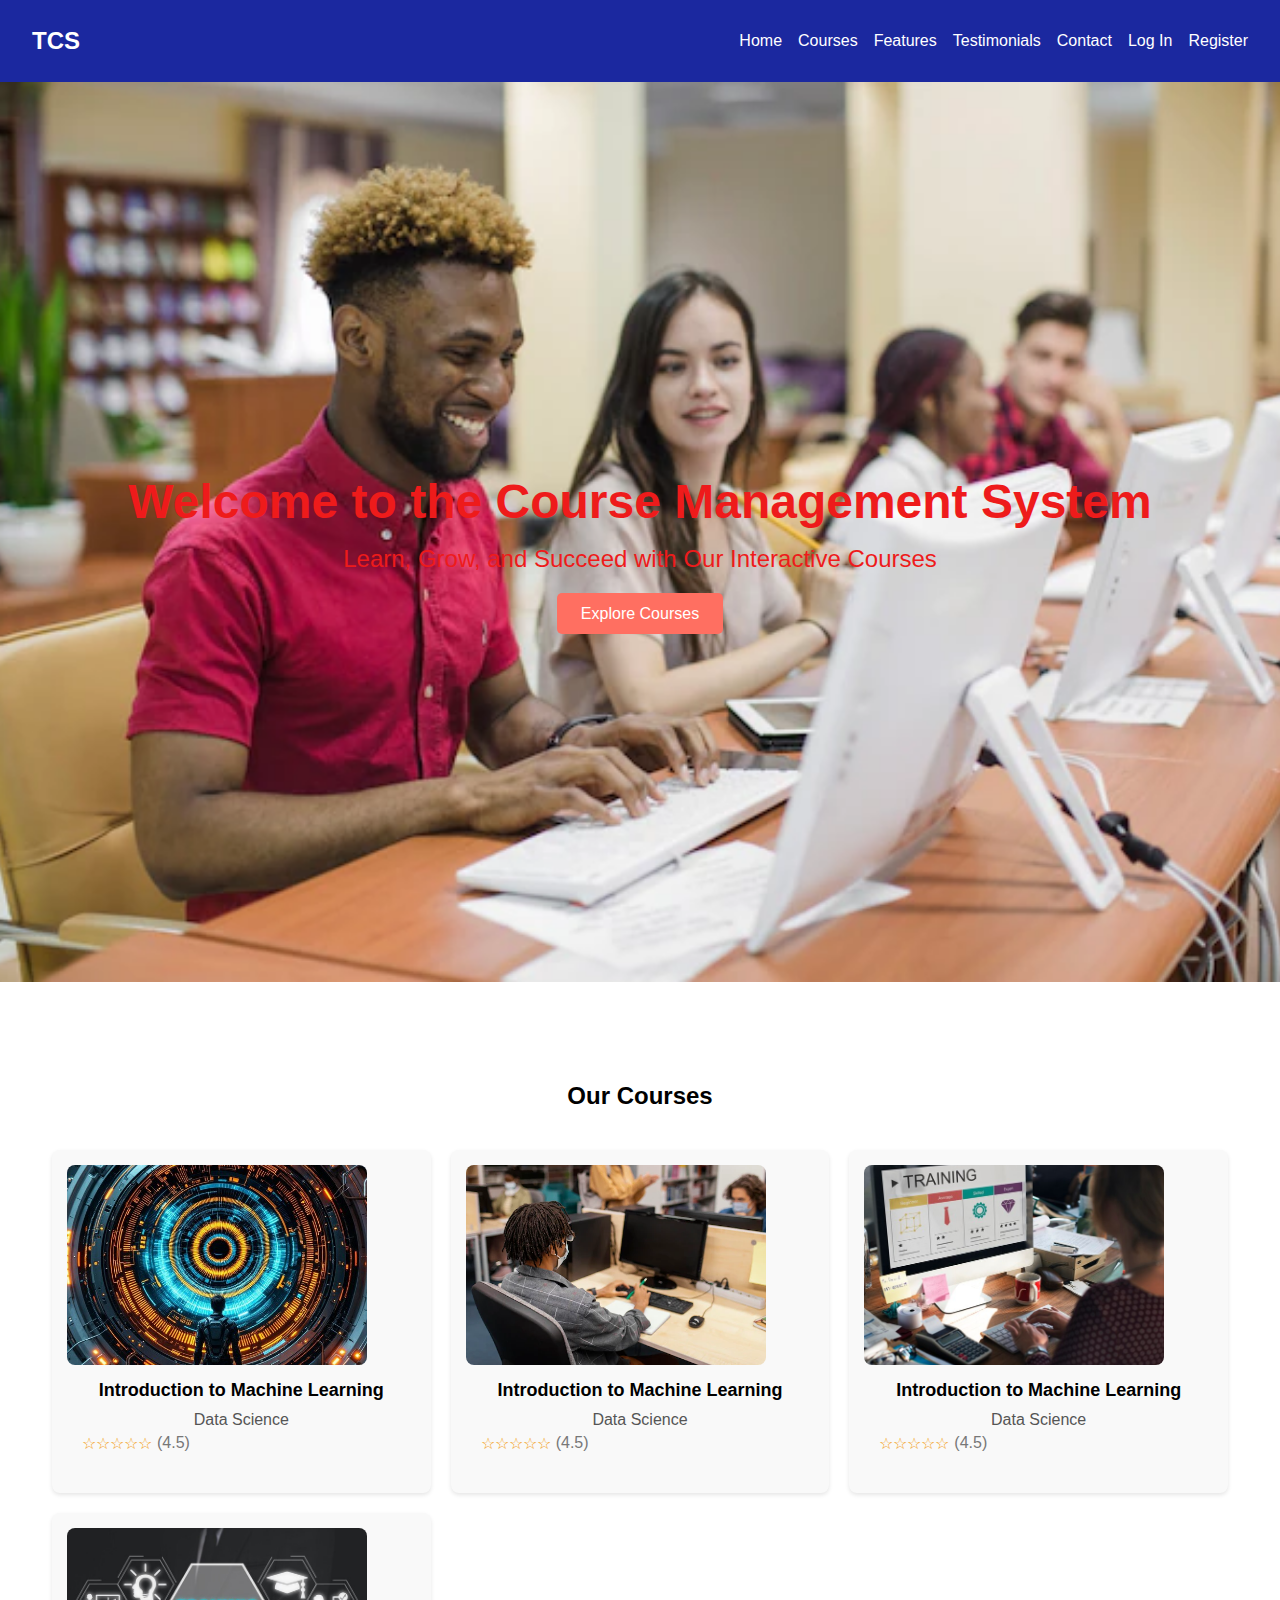
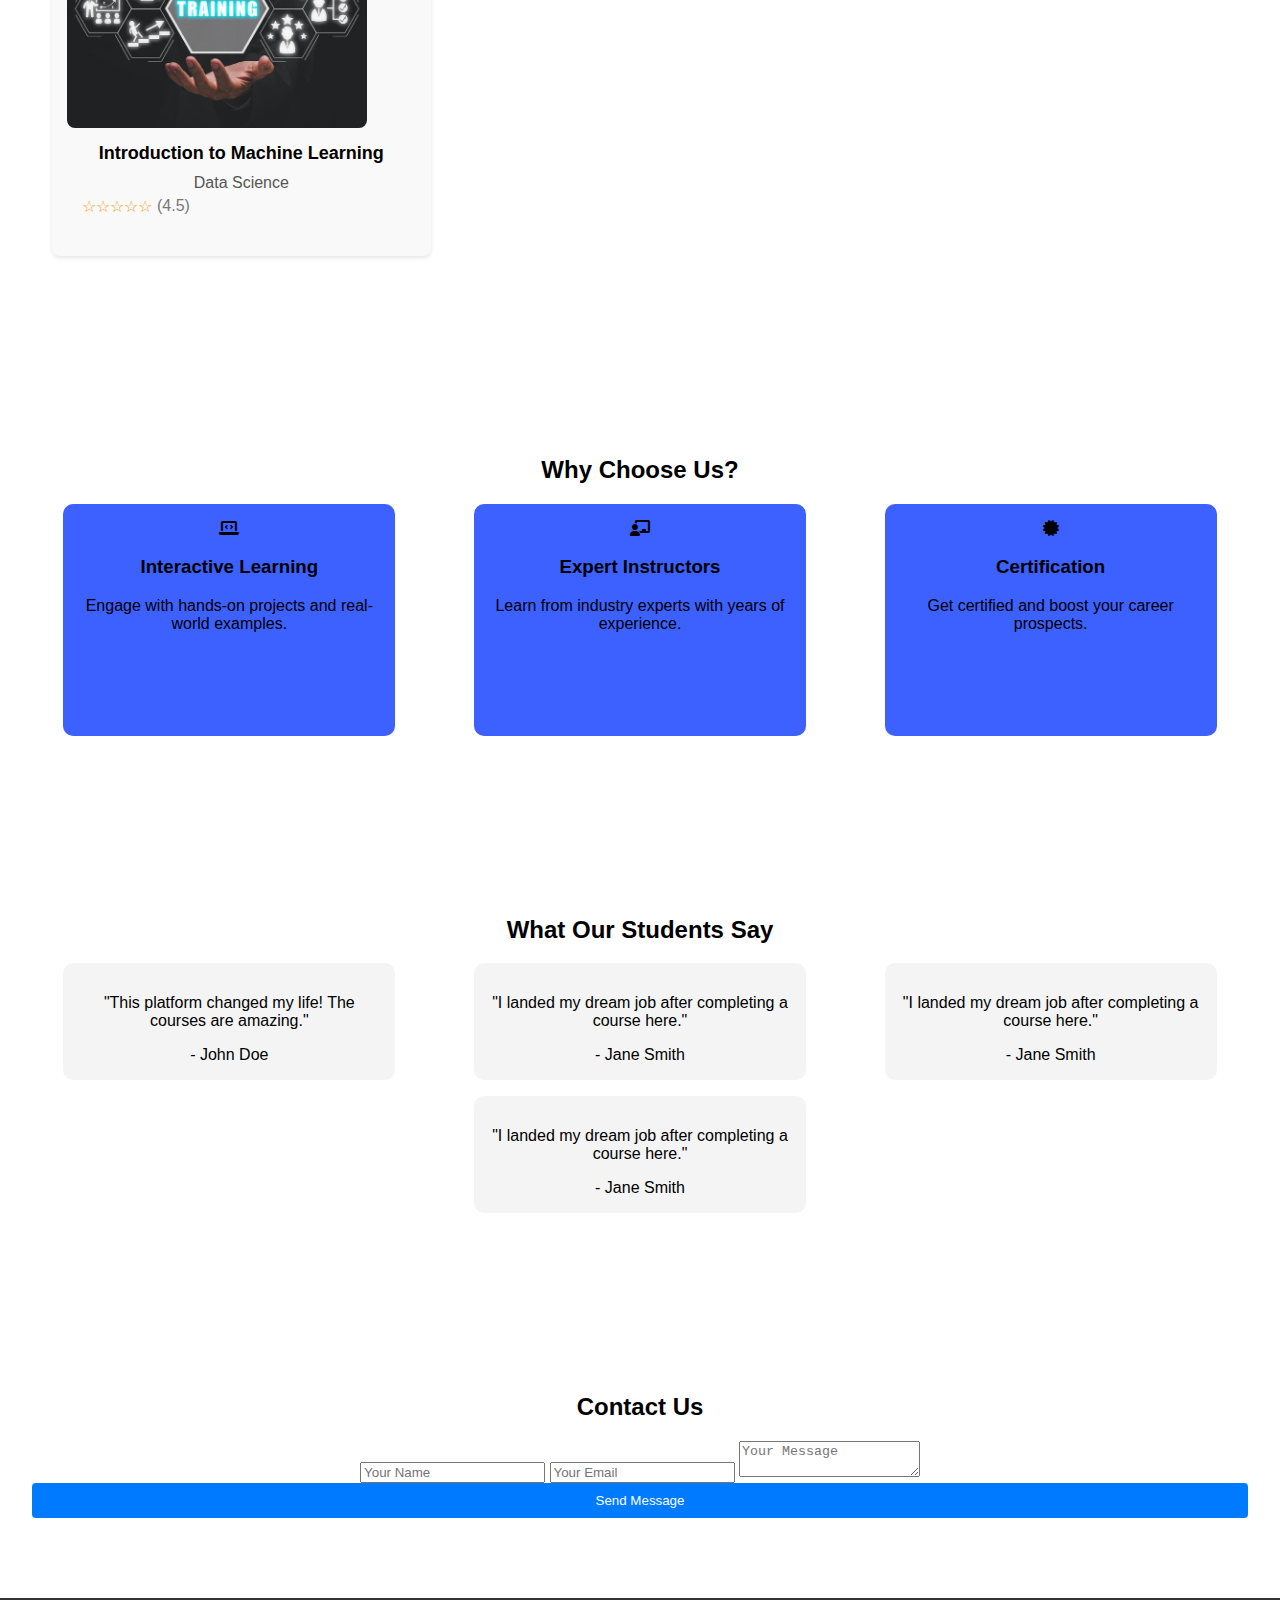
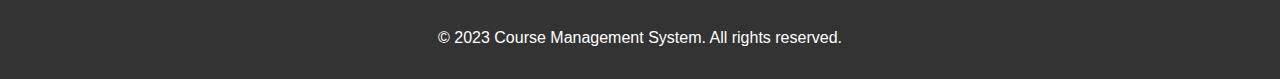
<file: frontend/index.html>
<!DOCTYPE html>
<html lang="en">
<head>
    <meta charset="UTF-8">
    <meta name="viewport" content="width=device-width, initial-scale=1.0">
    <title>Course Management System</title>
    <link rel="stylesheet" href="https://cdnjs.cloudflare.com/ajax/libs/font-awesome/6.0.0/css/all.min.css">
    <link rel="stylesheet" href="css/style.css">
</head>
<body>

    <!-- Navigation Bar -->
    <nav>
        <div class="logo">TCS</div>
        <ul class="nav-links">
            <li><a href="#home">Home</a></li>
            <li><a href="#courses">Courses</a></li>
            <li><a href="#features">Features</a></li>
            <li><a href="#testimonials">Testimonials</a></li>
            <li><a href="#contact">Contact</a></li>
            <li><a href="login.html">Log In</a></li>
            <li><a href="register.html">Register</a></li>
        </ul>
    </nav>

    <!-- Hero Section -->
    <section id="home" class="hero">
        <div class="hero-content">
            <h1>Welcome to the Course Management System</h1>
            <p>Learn, Grow, and Succeed with Our Interactive Courses</p>
            <a href="#courses" class="btn">Explore Courses</a>
        </div>
    </section>
    
    <!-- Courses Section -->
    <section id="courses course-list" class="courses ">
        <h2>Our Courses</h2>
        <!--    
        <div class="course-list" id="course-list">
            Dynamic content will be loaded here 
        </div>
        -->
        <div class="course-grid">
            <div class="course-card">
                <div class="course-image">
                    <img src="./images/3.jpg" alt="course-image">
                </div>
                <div class="course-details">
                    <h3 class="course-title">Introduction to Machine Learning</h3>
                    <p class="course-category">Data Science</p>
                    <div class="course-rating">
                        <span>☆☆☆☆☆</span>
                        <span>(4.5)</span>
                    </div>
                </div>
            </div>
            <div class="course-card">
                <div class="course-image">
                    <img src="./images/4.webp" alt="course-image">
                </div>
                <div class="course-details">
                    <h3 class="course-title">Introduction to Machine Learning</h3>
                    <p class="course-category">Data Science</p>
                    <div class="course-rating">
                        <span>☆☆☆☆☆</span>
                        <span>(4.5)</span>
                    </div>
                </div>
            </div>
            <div class="course-card">
                <div class="course-image">
                    <img src="./images/5.jpg" alt="course-image">
                </div>
                <div class="course-details">
                    <h3 class="course-title">Introduction to Machine Learning</h3>
                    <p class="course-category">Data Science</p>
                    <div class="course-rating">
                        <span>☆☆☆☆☆</span>
                        <span>(4.5)</span>
                    </div>
                </div>
            </div>
            
            <div class="course-card">
                <div class="course-image">
                    <img src="./images/16.jpg" alt="course-image">
                </div>
                <div class="course-details">
                    <h3 class="course-title">Introduction to Machine Learning</h3>
                    <p class="course-category">Data Science</p>
                    <div class="course-rating">
                        <span>☆☆☆☆☆</span>
                        <span>(4.5)</span>
                    </div>
                </div>
            </div>
        </div>
    </section>

    <!-- Features Section -->
    <section id="features" class="features">
        <h2>Why Choose Us?</h2>
        <div class="feature-cards">
            <div class="card">
                <i class="fas fa-laptop-code"></i>
                <h3>Interactive Learning</h3>
                <p>Engage with hands-on projects and real-world examples.</p>
            </div>
            <div class="card">
                <i class="fas fa-chalkboard-teacher"></i>
                <h3>Expert Instructors</h3>
                <p>Learn from industry experts with years of experience.</p>
            </div>
            <div class="card">
                <i class="fas fa-certificate"></i>
                <h3>Certification</h3>
                <p>Get certified and boost your career prospects.</p>
            </div>
        </div>
    </section>

    <!-- Testimonials Section -->
    <section id="testimonials" class="testimonials">
        <h2>What Our Students Say</h2>
        <div class="testimonial-slider">
            <div class="testimonial">
                <p>"This platform changed my life! The courses are amazing."</p>
                <span>- John Doe</span>
            </div>
            <div class="testimonial">
                <p>"I landed my dream job after completing a course here."</p>
                <span>- Jane Smith</span>
            </div>
            <div class="testimonial">
                <p>"I landed my dream job after completing a course here."</p>
                <span>- Jane Smith</span>
            </div>
            
            <div class="testimonial">
                <p>"I landed my dream job after completing a course here."</p>
                <span>- Jane Smith</span>
            </div>
        </div>
    </section>

    <!-- Contact Section -->
    <section id="contact" class="contact">
        <h2>Contact Us</h2>
        <form id="contact-form">
            <input type="text" placeholder="Your Name" required>
            <input type="email" placeholder="Your Email" required>
            <textarea placeholder="Your Message" required></textarea>
            <button type="submit">Send Message</button>
        </form>
    </section>

    <!-- Footer -->
    <footer>
        <p>&copy; 2023 Course Management System. All rights reserved.</p>
    </footer>

    <script src="js/main.js"></script>
</body>
</html>

<!--"""
<!DOCTYPE html>
<html lang="en">
<head>
    <meta charset="UTF-8">
    <meta name="viewport" content="width=device-width, initial-scale=1.0">
    <title>CMS -Home</title>
    <link rel="stylesheet" href="css/style.css">
</head>
<body>
    <header>
        <h1>Course Management System</h1>
        <nav>
            <a href="login.html">Login</a>
            <a href="register.html">Register</a>
            <a href="courses.html">Courses</a>
        </nav>
    </header>

    <main>
        <p>Start learning today with our wide range of courses!</p>
    </main>
    

    <script src="js/main.js"></script>
</body>
</html>

"""-->
</file>
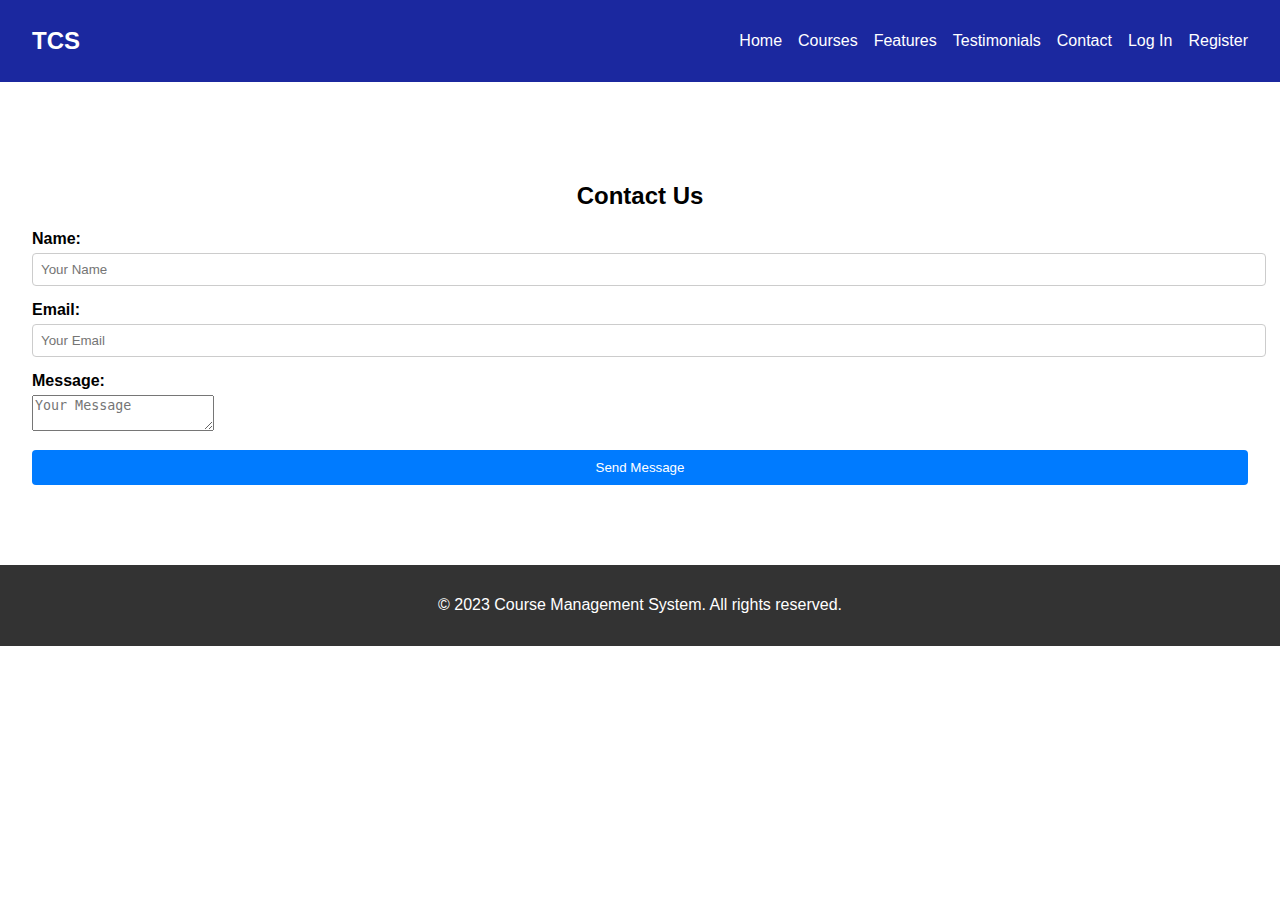
<file: frontend/contact.html>
<!DOCTYPE html>
<html lang="en">
<head>
    <meta charset="UTF-8">
    <meta http-equiv="X-UA-Compatible" content="IE=edge">
    <meta name="viewport" content="width=device-width, initial-scale=1.0">
    <title>contact Us</title>
    <link rel="stylesheet" href="https://cdnjs.cloudflare.com/ajax/libs/font-awesome/6.0.0/css/all.min.css">
    <link rel="stylesheet" href="css/style.css">
</head>
<body>

    <!-- Navigation Bar -->
    <nav>
        <div class="logo">TCS</div>
        <ul class="nav-links">
            <li><a href="index.html">Home</a></li>
            <li><a href="#courses">Courses</a></li>
            <li><a href="#features">Features</a></li>
            <li><a href="#testimonials">Testimonials</a></li>
            <li><a href="#contact">Contact</a></li>
            <li><a href="login.html">Log In</a></li>
            <li><a href="register.html">Register</a></li>
        </ul>
    </nav>

    <!-- Contact Section -->
    <section id="contact" class="contact">
        <h2>Contact Us</h2>
        <form >
            
            
            
            
        </form>
        <form action="../backend/php/auth/login.php" id="loginForm" method="post" id="contact-form">
            <div class="form-group">
                <label for="name">Name:</label>
                <input type="text" placeholder="Your Name" id="name" name="name" required>
            </div>

            <div class="form-group">
                <label for="email">Email:</label>
                <input type="email" placeholder="Your Email" id="email" name="email" required>
            </div>
            <div class="form-group">
                <label for="message">Message:</label>
                <textarea placeholder="Your Message" required></textarea>
            </div>
            <button type="submit">Send Message</button>
        </form>
    </section>

    <!-- Footer -->
    <footer>
        <p>&copy; 2023 Course Management System. All rights reserved.</p>
    </footer>

    <script src="js/main.js"></script>
</body>
</html>
</file>
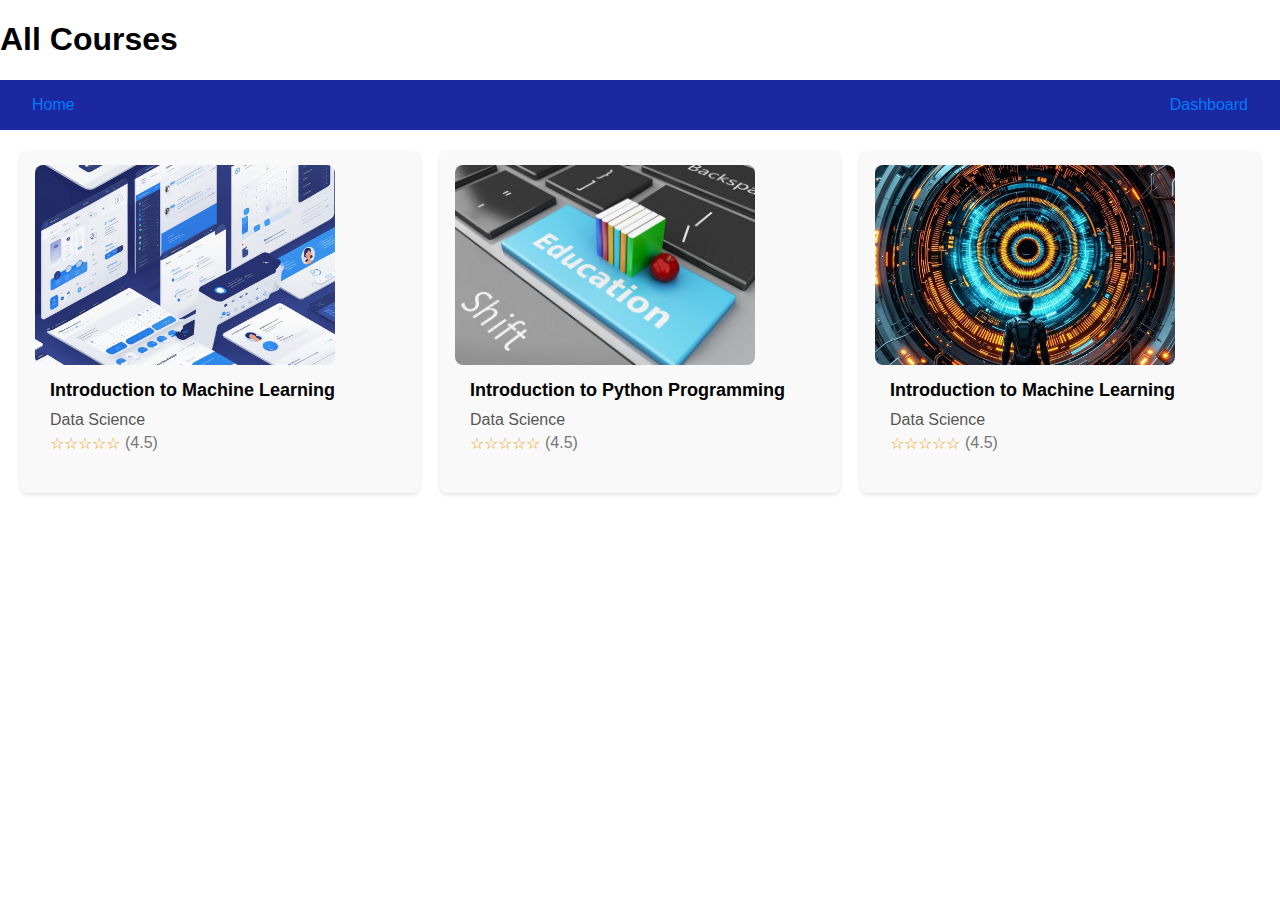
<file: frontend/courses.html>
<!DOCTYPE html>
<html lang="en">
<head>
    <meta charset="UTF-8">
    <meta name="viewport" content="width=device-width, initial-scale=1.0">
    <title>CMS -Home</title>
    <link rel="stylesheet" href="css/style.css">
</head>
<body>
    <header>
        <h1>All Courses</h1>
        <nav>
            <a href="index.html">Home</a>
            <a href="dashboard.html">Dashboard</a>
        </nav>
    </header>

    <main>
        <div class="course-grid">
            <div class="course-card">
                <div class="course-image">
                    <img src="./images/1.jpg" alt="course-image">
                </div>
                <div class="course-details">
                    <h3 class="course-title">Introduction to Machine Learning</h3>
                    <p class="course-category">Data Science</p>
                    <div class="course-rating">
                        <span>☆☆☆☆☆</span>
                        <span>(4.5)</span>
                    </div>
                </div>
            </div>
            <div class="course-card">
                <div class="course-image">
                    <img src="./images/2.jpg" alt="course-image">
                </div>
                <div class="course-details">
                    <h3 class="course-title">Introduction to Python Programming</h3>
                    <p class="course-category">Data Science</p>
                    <div class="course-rating">
                        <span>☆☆☆☆☆</span>
                        <span>(4.5)</span>
                    </div>
                </div>
            </div>
            <div class="course-card">
                <div class="course-image">
                    <img src="./images/3.jpg" alt="course-image">
                </div>
                <div class="course-details">
                    <h3 class="course-title">Introduction to Machine Learning</h3>
                    <p class="course-category">Data Science</p>
                    <div class="course-rating">
                        <span>☆☆☆☆☆</span>
                        <span>(4.5)</span>
                    </div>
                </div>
            </div>        
        </div>
    </main>

    <script src="js/main.js"></script>
</body>
</html>
</file>
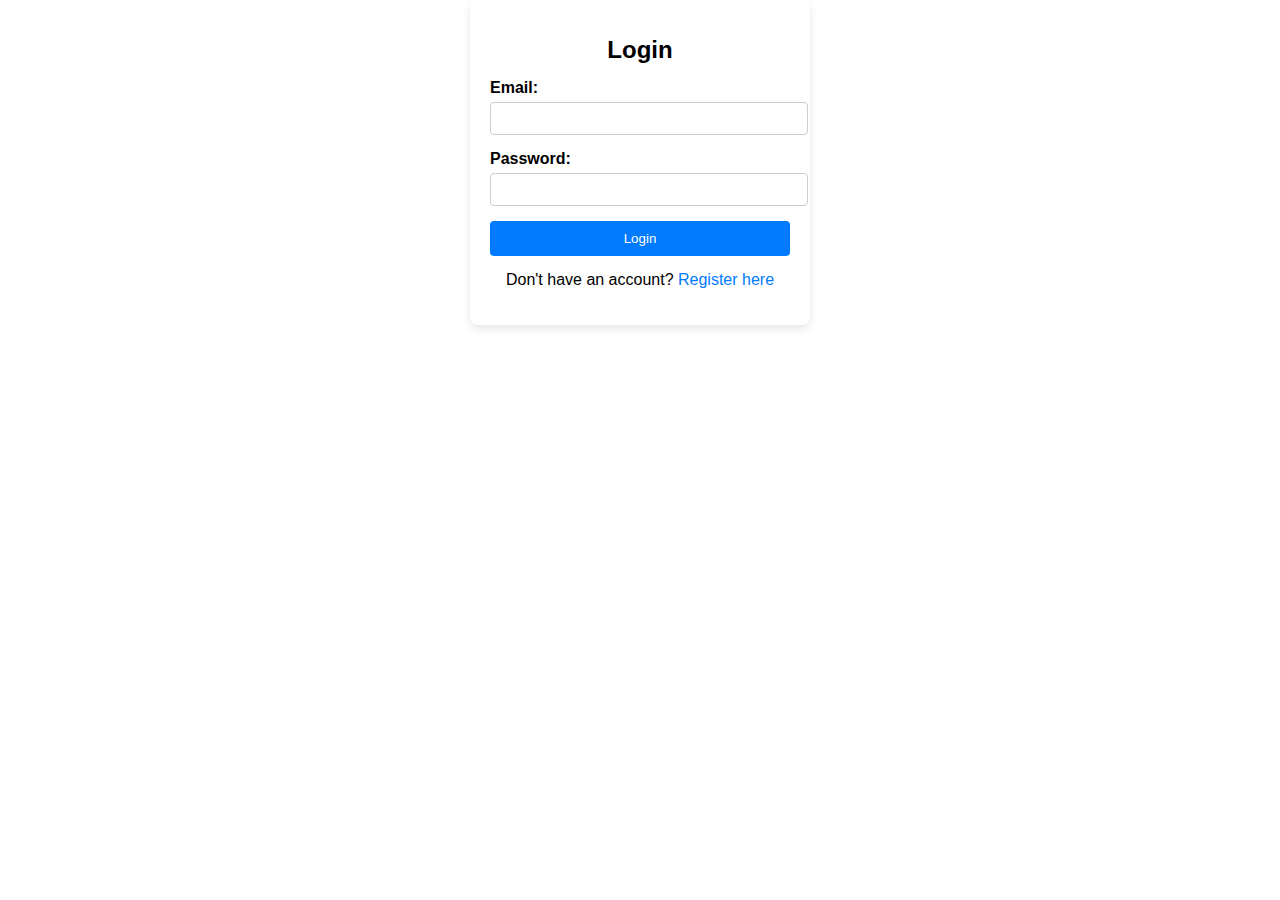
<file: frontend/login.html>
<!DOCTYPE html>
<html lang="en">
<head>
    <meta charset="UTF-8">
    <meta name="viewport" content="width=device-width, initial-scale=1.0">
    <title>Login CMS</title>
    <link rel="stylesheet" href="./css/style.css">
</head>
<body>
    <div class="main">
        <div class="auth-container">
            <h1>Login</h1>
            <form action="../backend/php/auth/login.php" id="loginForm" ><!--method="post"-->
                <div class="form-group">
                    <label for="email">Email:</label>
                    <input type="email" id="email" name="email" required>
                </div>

                <div class="form-group">
                    <label for="password">Password:</label>
                    <input type="password" id="password" name="password" required>
                </div>
                <button type="submit">Login</button>
            </form>
            
            <p>Don't have an account? <a href="register.html">Register here</a> </p>
        </div>
    </div>
    <script src="js/auth.js"></script>
</body>
</html>
</file>
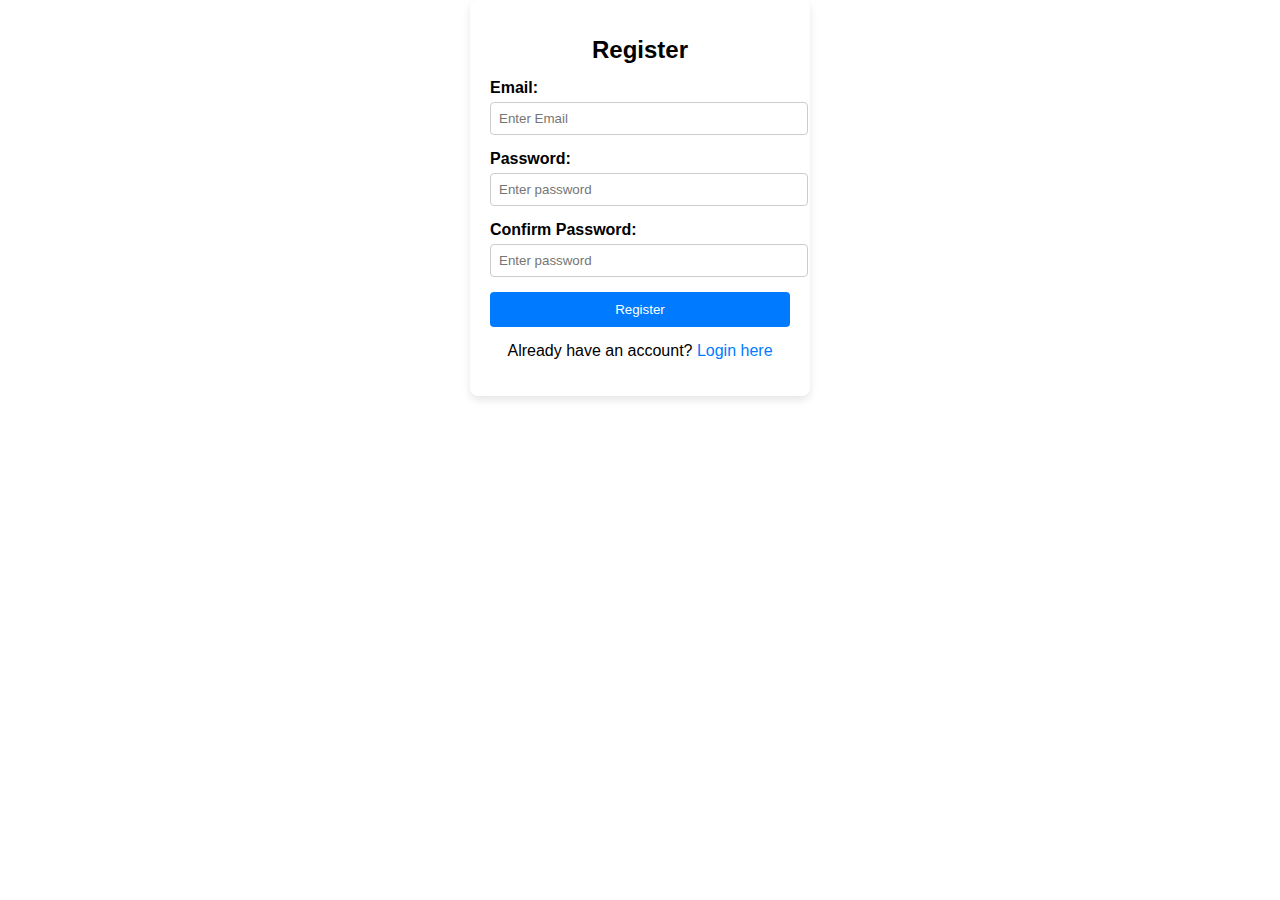
<file: frontend/register.html>
<!DOCTYPE html>
<html lang="en">
<head>
    <meta charset="UTF-8">
    <meta name="viewport" content="width=device-width, initial-scale=1.0">
    <title>Register - CMS</title>
    <link rel="stylesheet" href="./css/style.css">
</head>
<body>
    <div class="main">
        <div class="auth-container">
            <h1>Register</h1>
            <form id="registerForm" action="../backend/php/auth/register.php" method="post">
                <div class="form-group">
                    <label for="email">Email:</label>
                    <input type="email" id="email" name="email" placeholder="Enter Email" required>
                </div>
                <div class="form-group">
                    <label for="password">Password:</label>
                    <input type="password" id="password" name="password" placeholder="Enter password" required>
                </div>
                <div class="form-group">
                    <label for="confirm_password">Confirm Password:</label>
                    <input type="password" id="confirm_password" name="confirm_password" placeholder="Enter password" required>
                </div>
                <button type="submit">Register</button>
            </form>
            <p>Already have an account? <a href="login.html">Login here</a></p>
        </div>
    </div>
    <script src="js/auth.js"></script>
</body>
</html>
</file>
<file: frontend/css/style.css>
/* General Styles */
body {
    font-family: Arial, sans-serif;
    margin: 0;
    padding: 0;
    scroll-behavior: smooth;
    
}

nav {
    display: flex;
    justify-content: space-between;
    align-items: center;
    background: #1b289f;
    padding: 1rem 2rem;
    position: sticky;
    top: 0;
    z-index: 1000;
}

nav .logo {
    color: #fff;
    font-size: 1.5rem;
    font-weight: bold;
}

nav .nav-links {
    list-style: none;
    display: flex;
    gap: 1rem;
}

nav .nav-links a {
    color: #fff;
    text-decoration: none;
    font-size: 1rem;
}

.hero {
    height: 100vh;
    background: url('../images/19.webp') no-repeat center center/cover;
    display: flex;
    justify-content: center;
    align-items: center;
    color: #ee1b1b;
    text-align: center;
}

.hero-content h1 {
    font-size: 3rem;
    margin-bottom: 1rem;
}

.hero-content p {
    font-size: 1.5rem;
    margin-bottom: 2rem;
}

.btn {
    padding: 0.75rem 1.5rem;
    background: #ff6f61;
    color: #fff;
    text-decoration: none;
    border-radius: 5px;
    transition: background 0.3s;
}

.btn:hover {
    background: #3d61ff;
}

.courses, .features, .testimonials, .contact {
    padding: 5rem 2rem;
    text-align: center;
}

.course-list, .feature-cards, .testimonial-slider {
    display: flex;
    justify-content: space-around;
    flex-wrap: wrap;
    gap: 1rem;
}

.card, .testimonial {
    background: #f4f4f4;
    padding: 1rem;
    border-radius: 10px;
    width: 300px;
    transition: transform 0.3s;
}

.card:hover, .testimonial:hover {
    transform: translateY(-10px);
}

footer {
    background: #333;
    color: #fff;
    text-align: center;
    padding: 1rem;
}

/* Scroll Animations */
.hidden {
    opacity: 0;
    transform: translateY(50px);
    transition: all 1s;
}

.show {
    opacity: 1;
    transform: translateY(0);
}
.card {
    background: #3d61ff;
    height: 200px;
}

/* login*/
.main {
    display: flex;
    align-items: center;
    justify-content: center;
}

.auth-container {
    background-color: white;
    padding: 20px;
    border-radius: 8px;
    box-shadow: 0 4px 8px rgba(0, 0, 0, 0.1);
    width: 300px;
    text-align: center;
}
.auth-container h1 {
    margin-bottom: 15px;
    font-size: 24px;
}
.form-group {
    margin-bottom: 15px;
    text-align: left;
}
.form-group label {
    display: block;
    margin-bottom: 5px;
    font-weight: bold;
}
.form-group input {
    width: 100%;
    padding: 8px;
    border: 1px solid #ccc;
    border-radius: 4px;
}
button {
    width: 100%;
    padding: 10px;
    background-color: #007bff;
    color: white;
    border: none;
    border-radius: 4px;
    cursor: pointer;
}
button:hover {
    background-color: #0056b3;
}
p {
    margin-top: 15px;
}
a {
    color: #007bff;
    text-decoration: none;
}
a:hover {
    text-decoration: underline;
}

/*course card */
.course-grid {
    display: grid;
    grid-template-columns: repeat(auto-fit, minmax(300px, 1fr));
    gap: 20px;
    padding: 20px;
}
.course-card {
    background-color: white;
    border-radius: 8px;
    box-shadow: 0 4px 8px rgba(0, 0, 0, 0.1);
    overflow: hidden;
    transition: transform 0.2s;
}
.course-card:hover{
    transform: translateY(-5px);
}
.course-image {
    height: 200px;
    overflow: hidden;
}
.course-image img{
    width: 100%;
    height: 100%;
    object-fit: cover;
}
.course-details{
    padding: 15px;
}
.course-title{
    font-size: 18px;
    margin: 0 0 10px;
}
.course-category{
    font-size: 14px;
    color: #555;
    margin: 0 0 10px;
}
.course-rating{
    display: flex;
    align-items: center;
    font-size: 14px;
    color: #f39c12;
}
.course-rating span:first-child{
    margin-right: 5px;
}
.course-rating span:last-child{
    color: #777;
}

/*  profile */
/* Profile Container */
.profile-container {
    background-color: white;
    border-radius: 8px;
    box-shadow: 0 4px 8px rgba(0, 0, 0, 0.1);
    padding: 20px;
    max-width: 800px;
    margin: 0 auto;
}

/* User Info Section */
.user-info {
    display: flex;
    align-items: center;
    margin-bottom: 20px;
}

.user-avatar {
    width: 100px;
    height: 100px;
    border-radius: 50%;
    overflow: hidden;
    margin-right: 20px;
}

.user-avatar img {
    width: 100%;
    height: 100%;
    object-fit: cover;
}

.user-details h2 {
    margin: 0 0 10px;
    font-size: 24px;
}

.user-details p {
    margin: 5px 0;
    color: #555;
}

/* Enrolled Courses Section */
.enrolled-courses h3 {
    font-size: 20px;
    margin-bottom: 15px;
}

.course-list {
    display: grid;
    grid-template-columns: repeat(auto-fit, minmax(250px, 1fr));
    gap: 15px;
}

.course-card {
    background-color: #f9f9f9;
    border-radius: 8px;
    padding: 15px;
    box-shadow: 0 2px 4px rgba(0, 0, 0, 0.1);
}

.course-card h4 {
    margin: 0 0 10px;
    font-size: 18px;
}

.course-card p {
    margin: 5px 0;
    color: #555;
}


/* course details */

/* Course Detail Container */
.course-detail-container {
    background-color: white;
    border-radius: 8px;
    box-shadow: 0 4px 8px rgba(0, 0, 0, 0.1);
    padding: 20px;
    max-width: 800px;
    margin: 0 auto;
}

/* Course Header Section */
.course-header {
    display: flex;
    align-items: flex-start;
    margin-bottom: 20px;
}

.course-image {
    width: 300px;
    height: 200px;
    border-radius: 8px;
    overflow: hidden;
    margin-right: 20px;
}

.course-image img {
    width: 100%;
    height: 100%;
    object-fit: cover;
}

.course-info h2 {
    margin: 0 0 10px;
    font-size: 24px;
}

.course-category {
    font-size: 16px;
    color: #555;
    margin: 0 0 10px;
}

.course-rating {
    font-size: 16px;
    color: #f39c12;
    margin: 0 0 10px;
}

.course-instructor {
    font-size: 16px;
    color: #555;
    margin: 0 0 20px;
}

.course-instructor a {
    color: #007bff;
    text-decoration: none;
}

.course-instructor a:hover {
    text-decoration: underline;
}

#enrollButton {
    background-color: #007bff;
    color: white;
    border: none;
    padding: 10px 20px;
    border-radius: 4px;
    cursor: pointer;
    font-size: 16px;
}

#enrollButton:hover {
    background-color: #0056b3;
}

/* Course Description Section */
.course-description {
    margin-bottom: 20px;
}

.course-description h3 {
    font-size: 20px;
    margin-bottom: 10px;
}

.course-description p {
    font-size: 16px;
    color: #555;
    line-height: 1.6;
}

/* Course Lessons Section */
.course-lessons {
    margin-bottom: 20px;
}

.course-lessons h3 {
    font-size: 20px;
    margin-bottom: 10px;
}

.course-lessons ul {
    list-style-type: none;
    padding: 0;
}

.course-lessons li {
    font-size: 16px;
    color: #555;
    padding: 10px 0;
    border-bottom: 1px solid #ddd;
}

.course-lessons li:last-child {
    border-bottom: none;
}

/* Instructor Section */
.instructor-section {
    margin-bottom: 20px;
}

.instructor-section h3 {
    font-size: 20px;
    margin-bottom: 10px;
}

.instructor-info {
    display: flex;
    align-items: flex-start;
}

.instructor-avatar {
    width: 80px;
    height: 80px;
    border-radius: 50%;
    overflow: hidden;
    margin-right: 20px;
}

.instructor-avatar img {
    width: 100%;
    height: 100%;
    object-fit: cover;
}

.instructor-details h4 {
    margin: 0 0 10px;
    font-size: 18px;
}

.instructor-details p {
    font-size: 16px;
    color: #555;
    line-height: 1.6;
}
</file>
